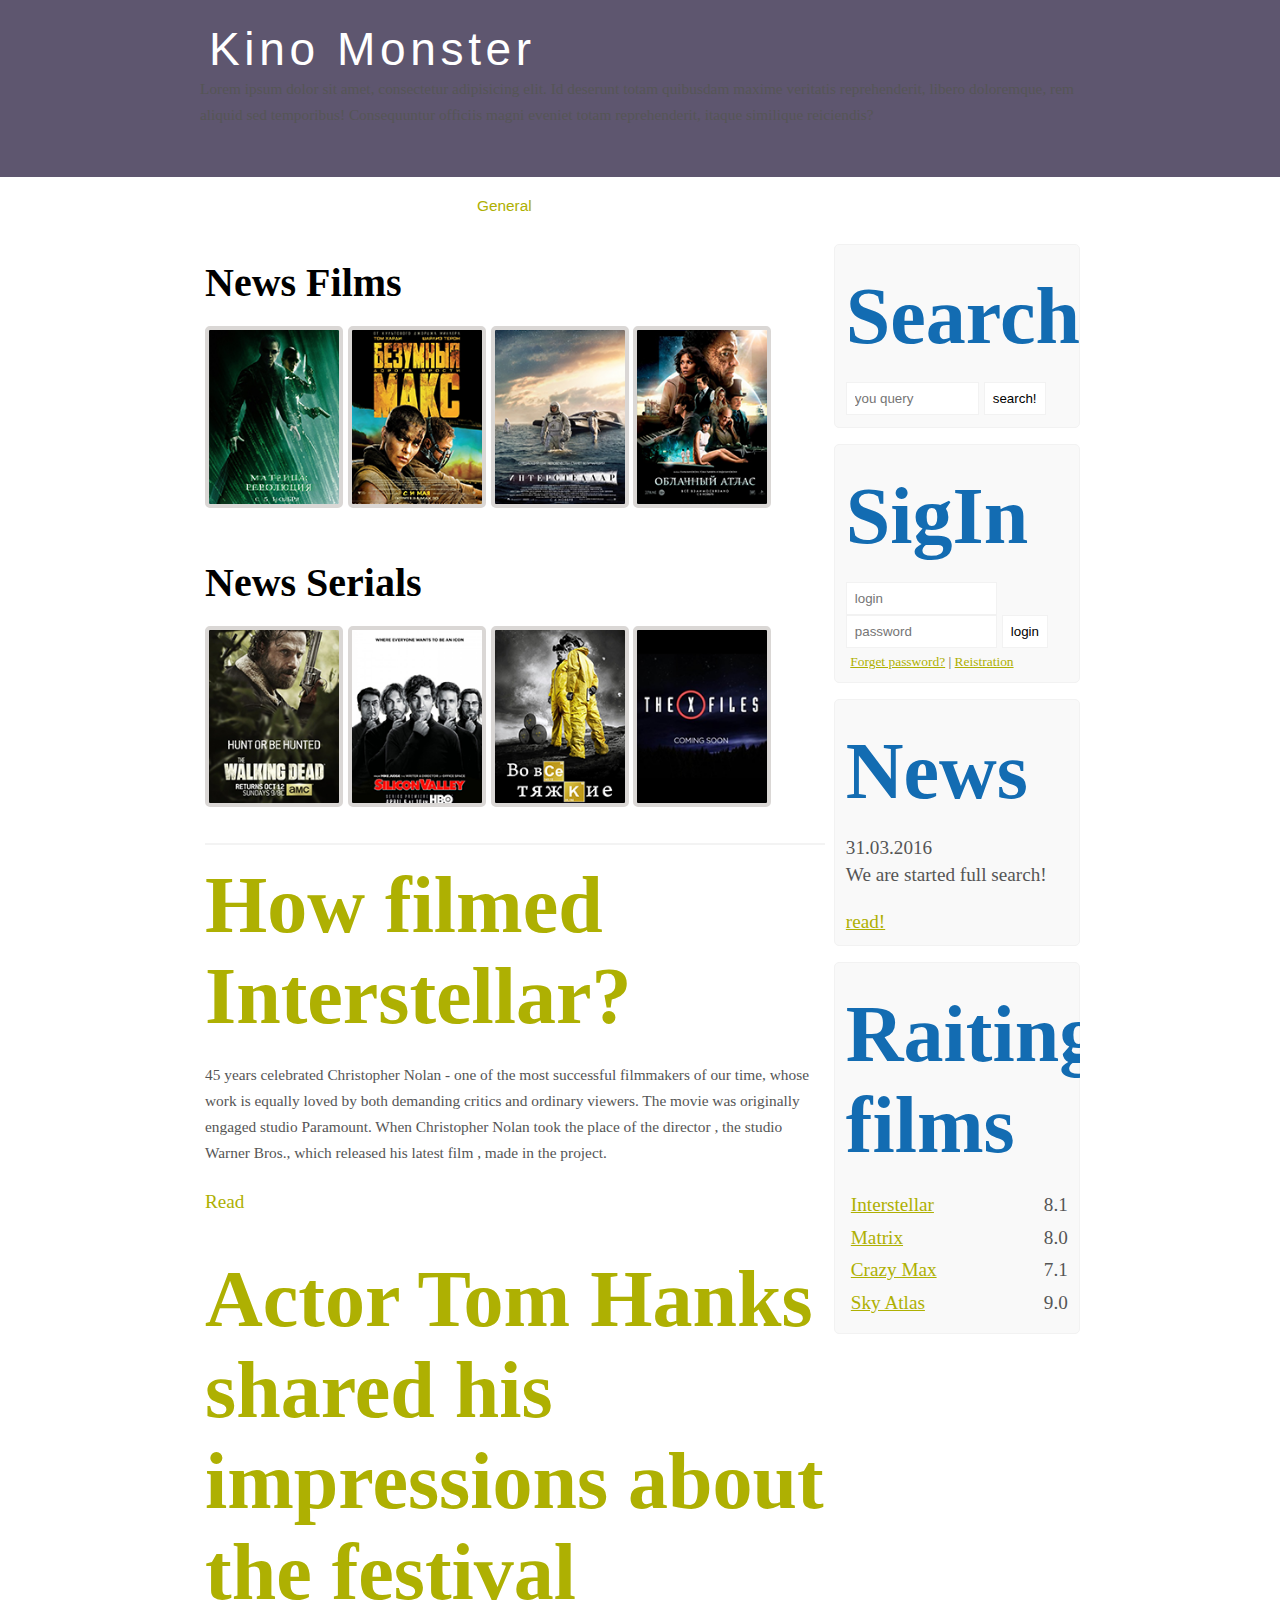
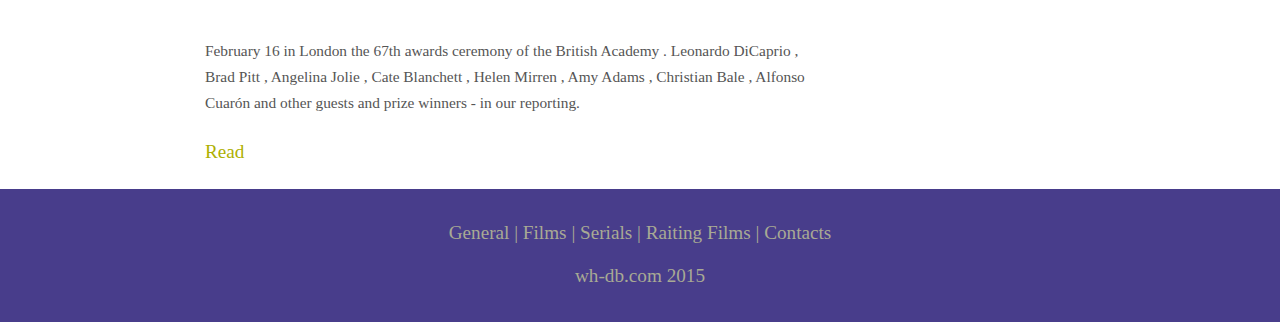
<file: index.html>
<!DOCTYPE html>
<html lang="ru">
 <head>
	<meta charset="UTF-8">
	<meta name="viewport" content="width=device-width, initial-scale=1.0">
	<meta name="description" content="Opisanie">
	<meta name="keywords" content="Klyu4 slova">
	<title>Document</title>
	<link rel="stylesheet" type="text/css" href="css/main.css">
	<link rel="shortcut icon" type="image/x-icon" href="">
	<script type="text/javascript" href=""></script>
	<!-- [if lt IE 9]> <script src="//html5shiv.googlecode.com/svn/
	trunk/html5.js"></script> <![endif]-->

</head>
<body>
	<div class="wrapper">
		<header>
			<div class="logo">
				<div class="logo_text">
					<h1><a href="/">Kino Monster</a></h1>
					<p>Lorem ipsum dolor sit amet, consectetur adipisicing elit. Id deserunt totam quibusdam maxime veritatis reprehenderit, libero doloremque, rem aliquid sed temporibus! Consequuntur officiis magni eveniet totam reprehenderit, itaque similique reiciendis?</p>
				</div>
			</div>
			<div class="menu_bar">
				<ul class="menu">
					<li class="selected"><a href="#">General</a></li>
					<li><a href="#">Films</a></li>
					<li><a href="#">Serials</a></li>
					<li><a href="#">Raiting Films</a></li>
					<li><a href="#">Contact</a></li>
				</ul>
			</div>
		</header>	
		<section class="site_content">
			<div class="sitebar_container">
				<div class="site_bar">
					<h2>Search</h2>
					<form method="post" action="#" id="search_form">
						<input type="search" name="search_field" placeholder="you query" />
						<input type="submit" class="btn" value="search!"/>
					</form>
				</div>
				<div class="site_bar">
					<h2>SigIn</h2>
					<form method="post" action="#" id="login">
						<input type="text" name="login_field" placeholder="login" />
						<input type="password" name="password_field" placeholder="password"/>
						<input type="submit" class="btn" value="login"/>
						<div class="lables_passreg_text">
							<span><a href="#">Forget password?</a></span> | 
							<span><a href="#">Reistration</a></span>
						</div>
					</form>
				</div>
				<div class="site_bar">
					<h2>News</h2>
					<span>31.03.2016</span>
					<p>We are started full search!</p>
					<a href="#">read!</a>
				</div>
				<div class="site_bar">
					<h2>Raiting films</h2>
					<ul>
						<li><a href="#">Interstellar</a><span class="raiting_sitebar">8.1</span></li>
						<li><a href="#">Matrix</a><span class="raiting_sitebar">8.0</span></li>
						<li><a href="#">Crazy Max</a><span class="raiting_sitebar">7.1</span></li>
						<li><a href="#">Sky Atlas</a><span class="raiting_sitebar">9.0</span></li>
						
					</ul>
				</div>
			</div>
			<div class="content">
				<h1>News Films</h1>
				<div class="films_block">
					<a href=#><img src="img/matrix.png" height=auto width="130" alt=""></a>
					<a href=#><img src="img/max.png" height=auto width="130" alt=""></a>
					<a href=#><img src="img/inter.png" height=auto width="130" alt=""></a>
					<a href=#><img src="img/cloud.png" height=auto width="130" alt=""></a>
				</div>
				<h1>News Serials</h1>
				<div class="films_block">
					<a href=#><img src="img/dead.png" height=auto width="130" alt=""></a>
					<a href=#><img src="img/silicon.png" height=auto width="130" alt=""></a>
					<a href=#><img src="img/breakingbad.png" height=auto width="130" alt=""></a>
					<a href=#><img src="img/xfiles.png" height=auto width="130" alt=""></a>
				</div>
				<div class="posts">
					
					<hr>
					<h2><a href="#">How filmed Interstellar?</a></h2>
					<div class="posts_content">
						
						<p>
							45 years celebrated Christopher Nolan - one of the most successful filmmakers of our time, whose work is equally loved by both demanding critics and ordinary viewers. The movie was originally engaged studio Paramount. When Christopher Nolan took the place of the director , the studio Warner Bros., which released his latest film , made ​​in the project.
						</p>

					</div>

					<p><a href="#">Read</a></p>
					
					<h2>
						<a href="">
							Actor Tom Hanks shared his impressions about the festival
						</a>
					</h2>
					<div class="posts_content">
						
						<p>
							February 16 in London the 67th awards ceremony of the British Academy . Leonardo DiCaprio , Brad Pitt , Angelina Jolie , Cate Blanchett , Helen Mirren , Amy Adams , Christian Bale , Alfonso Cuarón and other guests and prize winners - in our reporting.						
						</p>
					</div>

					<p><a href="#">Read</a></p>

				</div>
			</div>
		</section>
		<footer>
			<p><a href="#">General</a> |
				 <a href="#">Films</a> | 
				 <a href="#">Serials</a> | 
				 <a href="#">Raiting Films</a> | 
				 <a href="#">Contacts</a>
			</p>
			<p>wh-db.com 2015</p>
		</footer>
	</div>
</body>
</html>
</file>
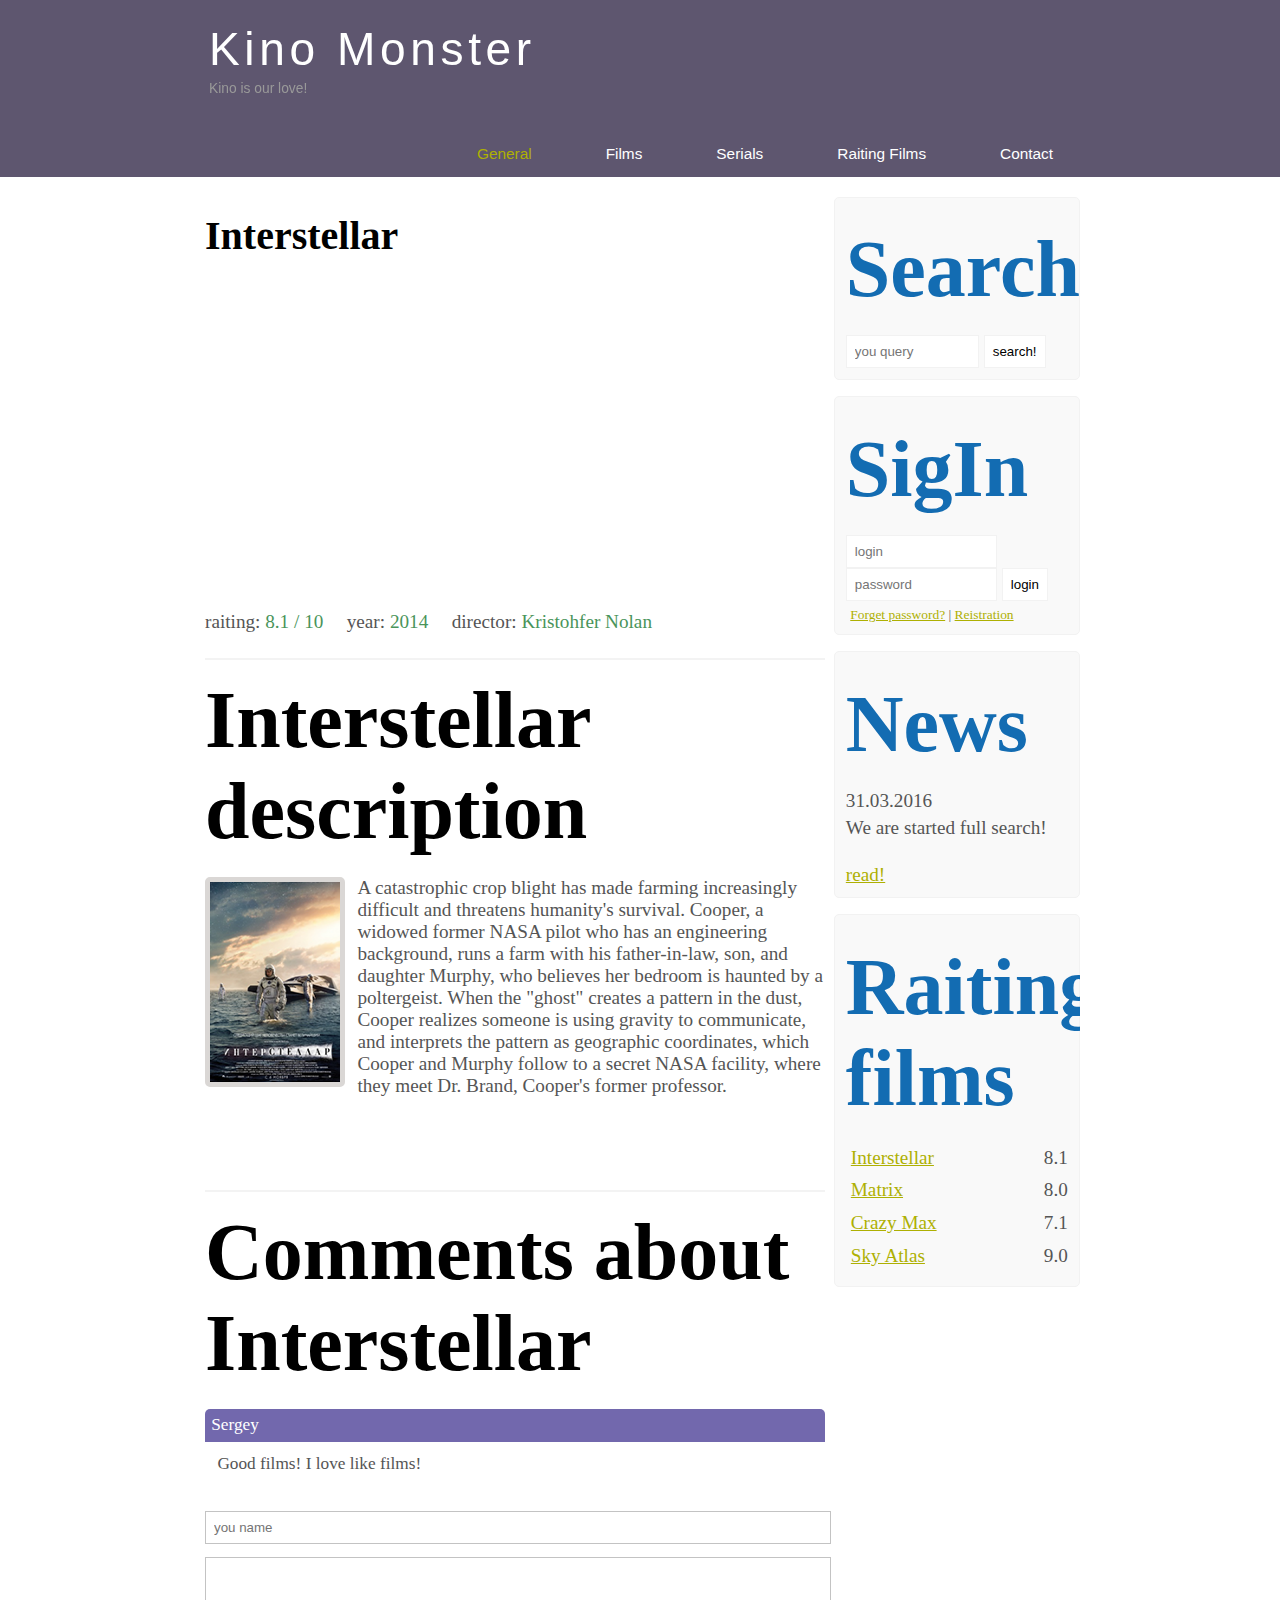
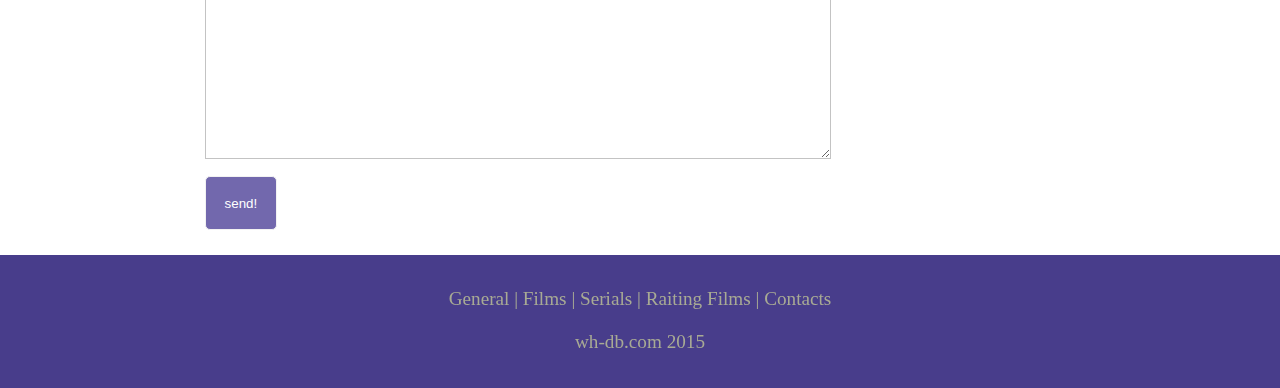
<file: show.html>
<!DOCTYPE html>
<html lang="ru">
 <head>
	<meta charset="UTF-8">
	<meta name="description" content="Opisanie">
	<meta name="keywords" content="Klyu4 slova">
	<title>Document</title>
	<link rel="stylesheet" type="text/css" href="css/main.css">
	<link rel="shortcut icon" type="image/x-icon" href="">
	<script type="text/javascript" href=""></script>
	<!-- [if lt IE 9]> <script src="//html5shiv.googlecode.com/svn/
	trunk/html5.js"></script> <![endif]-->

</head>
<body>
	<div class="wrapper">
		<header>
			<div class="logo">
				<div class="logo_text">
					<h1><a href="/">Kino Monster</a></h1>
					<h2>Kino is our love!</h2>
				</div>
			</div>
			<div class="menu_bar">
				<ul class="menu">
					<li class="selected"><a href="#">General</a></li>
					<li><a href="#">Films</a></li>
					<li><a href="#">Serials</a></li>
					<li><a href="#">Raiting Films</a></li>
					<li><a href="#">Contact</a></li>
				</ul>
			</div>
		</header>	
		<section class="site_content">
			<div class="sitebar_container">
				<div class="site_bar">
					<h2>Search</h2>
					<form method="post" action="#" id="search_form">
						<input type="search" name="search_field" placeholder="you query" />
						<input type="submit" class="btn" value="search!"/>
					</form>
				</div>
				<div class="site_bar">
					<h2>SigIn</h2>
					<form method="post" action="#" id="login">
						<input type="text" name="login_field" placeholder="login" />
						<input type="password" name="password_field" placeholder="password"/>
						<input type="submit" class="btn" value="login"/>
						<div class="lables_passreg_text">
							<span><a href="#">Forget password?</a></span> | 
							<span><a href="#">Reistration</a></span>
						</div>
					</form>
				</div>
				<div class="site_bar">
					<h2>News</h2>
					<span>31.03.2016</span>
					<p>We are started full search!</p>
					<a href="#">read!</a>
				</div>
				<div class="site_bar">
					<h2>Raiting films</h2>
					<ul>
						<li><a href="#">Interstellar</a><span class="raiting_sitebar">8.1</span></li>
						<li><a href="#">Matrix</a><span class="raiting_sitebar">8.0</span></li>
						<li><a href="#">Crazy Max</a><span class="raiting_sitebar">7.1</span></li>
						<li><a href="#">Sky Atlas</a><span class="raiting_sitebar">9.0</span></li>
						
					</ul>
				</div>
			</div>
			<div class="content">
				<h1>Interstellar</h1>
				<iframe width="560" height="315" src="https://www.youtube.com/embed/zSWdZVtXT7E" frameborder="0" allowfullscreen></iframe>
				<div class="info_film_page">
					<span class="label">raiting: </span><span class="value">8.1 / 10
					</span>
					<span class="label">year: </span><span class="value">2014</span>
					<span class="label">director: </span><span class="value">Kristohfer Nolan</span>
				</div>
				<hr>

				<h2>Interstellar description</h2>
				<div class="description_film">
					<img src="img/inter.png" height="200" width="130" alt="">
					A catastrophic crop blight has made farming increasingly difficult and threatens humanity's survival. Cooper, a widowed former NASA pilot who has an engineering background, runs a farm with his father-in-law, son, and daughter Murphy, who believes her bedroom is haunted by a poltergeist. When the "ghost" creates a pattern in the dust, Cooper realizes someone is using gravity to communicate, and interprets the pattern as geographic coordinates, which Cooper and Murphy follow to a secret NASA facility, where they meet Dr. Brand, Cooper's former professor.
				</div>
				<hr>
				<h2>Comments about Interstellar</h2>
				<div class="reviwes">
					<div class="reviwes_name">Sergey</div>
					<div class="reviwes_text">
						Good films! I love like films! 
					</div>
				</div>
				<div class="send">
					<form action="#" method="post" id="review">
						<input type="text" name="review_name" placeholder="you name">
						<textarea name="review_text" id=""></textarea>
						<input type="submit" value="send!">
					</form>
				</div>
			</div>
		</section>
		<footer>
			<p><a href="#">General</a> |
				 <a href="#">Films</a> | 
				 <a href="#">Serials</a> | 
				 <a href="#">Raiting Films</a> | 
				 <a href="#">Contacts</a>
			</p>
			<p>wh-db.com 2015</p>
		</footer>
	</div>
</body>
</html>
</file>
<file: css/main.css>
*{
	margin: 0;
	padding: 0;
}
body{
    color: rgba(116, 41, 41, 0.63);
    width: 100%;
    margin: 0 auto;
}
input[type="text"], input[type="password"], input[type="search"]{
	color: #5d5d5d;
	width: 60%;
	padding: 8px;
}
input, textarea{
	outline: none;
	border: none;
	border: solid 1px #f2f2f2;
}
h1,h2{
	font: normal 'century gothic', arial;
	margin: 0 0 15px 0;
	padding: 15px 0px 5px 0px;
	color: #000;
    font-size: 40px;
}
h2{
    font-size: 80px;
}
a, a:hover{
	outline: none;
	text-decoration: underline;
	color: #aeb002;
}
ul{
	margin: 2px 0px 22px 17px;
}
ul li{
	margin: 0px 0px 6px 0px;
	padding: 0px 0px 4px 5px;
	line-height: 1.5em;
}
body{
	font-size: 1.2em;
	background-color: #fff;
	color: #555;
}
p{
	padding: 0 0 20px 0;
	line-height: 1.7em;
}
hr{
	border: solid 1px #f3f3f3;
}
header{
	background-color: #5E566F;
	height: 177px;
	font-size: 0.8em;
	margin-left: 0;
	margin-right: 0;
	min-width: 900px;
}
.main, .logo, .menu_bar, .site_content, .footer{
	margin-left: auto;
	margin-right: auto;
}
.logo{
	width: 880px;
	padding-bottom: 40px;
}
.logo h1, .logo h2{
	font: normal 300% 'century gothic', arial, sans-serif;
	margin: 0 0 0 9px;
}
.logo_text h1, .logo_text h1 a, .logo_text h1 a:hover {
	padding: 22px 0 0 0;
	color: #fff;
	letter-spacing: 0.1em;
	text-decoration: none;
}
.logo_text h2{
	font-size: 0.9em;
	padding: 4px 0 0 0;
	color: #999;
}
.menu_bar{
	width: 900px;
	height: 46px;
}
ul.menu{
	float: right;
}
ul.menu li{
	float: left;
	padding: 0 0 0 9px;
	list-style-type: none;
	margin: 1px 2px 0 0;
}
ul.menu li a{
	font: normal 100% 'trebuchet ms',sans-serif;
	display: block;
	height: 20px;
	padding: 6px 35px 5px 28px;
	color: #fff;
	text-decoration: none;
}
ul.menu li.selected a, ul.menu li a:hover {
	color: #aeb002;
}
.site_content{
	width: 880px;
	overflow: hidden;
	margin: 20px auto 0 auto;
	background-color: #fff;
}
.sitebar_container{
	float: right;
	width: 224px;
}
.site_bar{
	float: right;
	width: 222px;
	padding: 5%;
	margin: 0px 0px 16px 0px;
	border: solid 1px #f2f2f2;
	border-radius: 5px;
	background-color: #f9f9f9;
}
.btn{
	padding: 8px;
	background-color: #fff;
	cursor: pointer;
}
.site_bar h2{
	color: #136cb2;
}
.lables_passreg_text{
	font-size: 0.7em;
	margin-top: 3%;
	margin-left: 2%;
}
.site_bar ul{
	margin: 0px;
}
.site_bar ul li{
	list-style-type: none;
	margin: 0px 0px 0px 0px;
}
.site_bar .raiting_sitebar{
	float: right;
}
.content{
	text-align: left;
	width: 620px;
	padding: 0 0 0 5px;
	float: left;
}
.content a{
	text-decoration: none;
}
.films_block{
	margin-bottom: 5%;
}
.films_block img{
	border-radius: 5px;
	border: solid 4px #dad7d5;
}
.posts .posts_content{
	font-size: 0.8em;
}
.info_film_page{
	margin-top: 2%;
	margin-bottom: 4%;
}
.info_film_page .lable{
	font-size: 1.2em;
}
.info_film_page .value{
	font-size: 1em;
	color: #49945a;
	margin-right: 3%;
}
.description_film{
	margin-bottom: 15%;
}
.description_film img{
	float: left;
	margin-right: 2%;
	border-radius: 5px;
	border: solid 5px #dad7d5;
}
.reviwes{
	margin-bottom: 4%;
	font-size: 0.9em;
}
.reviwes .reviwes_name{
	background-color: #7268ad;
	color: #fff;
	padding: 1%;
	border-top-left-radius: 5px;
	border-top-right-radius: 5px;
}
.reviwes .reviwes_text{
	padding-top: 2%;
	padding-bottom: 2%;
	padding-left: 2%;
}
.send{
	margin-bottom: 4%;
}
.send input[type="text"], textarea{
	border: solid 1px #c3c3c3;
	margin-bottom: 2%;
}
.send input[type="text"]{
	width: 98%;
}
.send textarea{
	width: 624px;
	height: 200px;
}
.send input[type="submit"]{
	background-color: #7268ad;
	padding: 3%;
	color: #fff;
	border-radius: 5px;
}
footer{
	width: 100%;
	height: 100px;
	padding: 28px 0px 5px 0px;
	text-align: center;
	background-color: #483d8b;
	color: #a8aa94;
	margin-left: 0px;
	margin-right: 0px;
	min-width: 900px;
}
footer a{
	color: #a8aa94;
	text-decoration: none;
}
footer a:hover{
	color: #fff;
	text-decoration: none;
}
footer p{
	padding: 0px 0px 10px 0px;
}


/* css mobile  */
@media only screen and (min-device-width : 320px) and (max-device-width : 568px){
	
	header{
		background-color: #23104C;
		min-width: 100%;
		height: 20%;
		text-align: center;
	}
	.logo{
		width: 100%;
	}
	.site_content{
		width: 100%;
	}
	.content{
		width: 100%;
		text-align: center;
	}
	.menu_bar{
		width: 100%;
		height: 100%;
	}
	.site_content{
		width: 100%;
		text-align: center;
	}
	.sitebar_container{
		display: none;
	}
	footer{
		display: none;
	}
	ul.menu{
		float: none;
	}
	ul.menu li{
		margin: 0;
		padding: 0;
		float: none;
	}
	.logo h1{
		font: normal 235% 'century gothic', arial, sans-serif;
	}
	.logo h2{
		font: normal 100% 'century gothic', arial, sans-serif;
		color: #fff;
	}
	.content h1, h2{
		font: normal 110% 'century gothic', arial;
	}
	.films_block img{
		width: 43%;
	}
	.posts_content p{
		line-height: 1.5em;
		padding: 3%;
		text-align: left;
	}
	.posts p{
		font-size: 120%;
	}
	/* show page */
	.description_film{
		width: 90%;
		text-align: left;
		margin-left: 2%;
	}
	.description_film img{
		float: none;
		width: 73%;
		display: block;
		height: auto;
		margin: 0;
		padding: 0;
		margin: 0 auto;
	}
	.reviews{
		text-align: left;
		width: 96%;
	}
}
</file>
